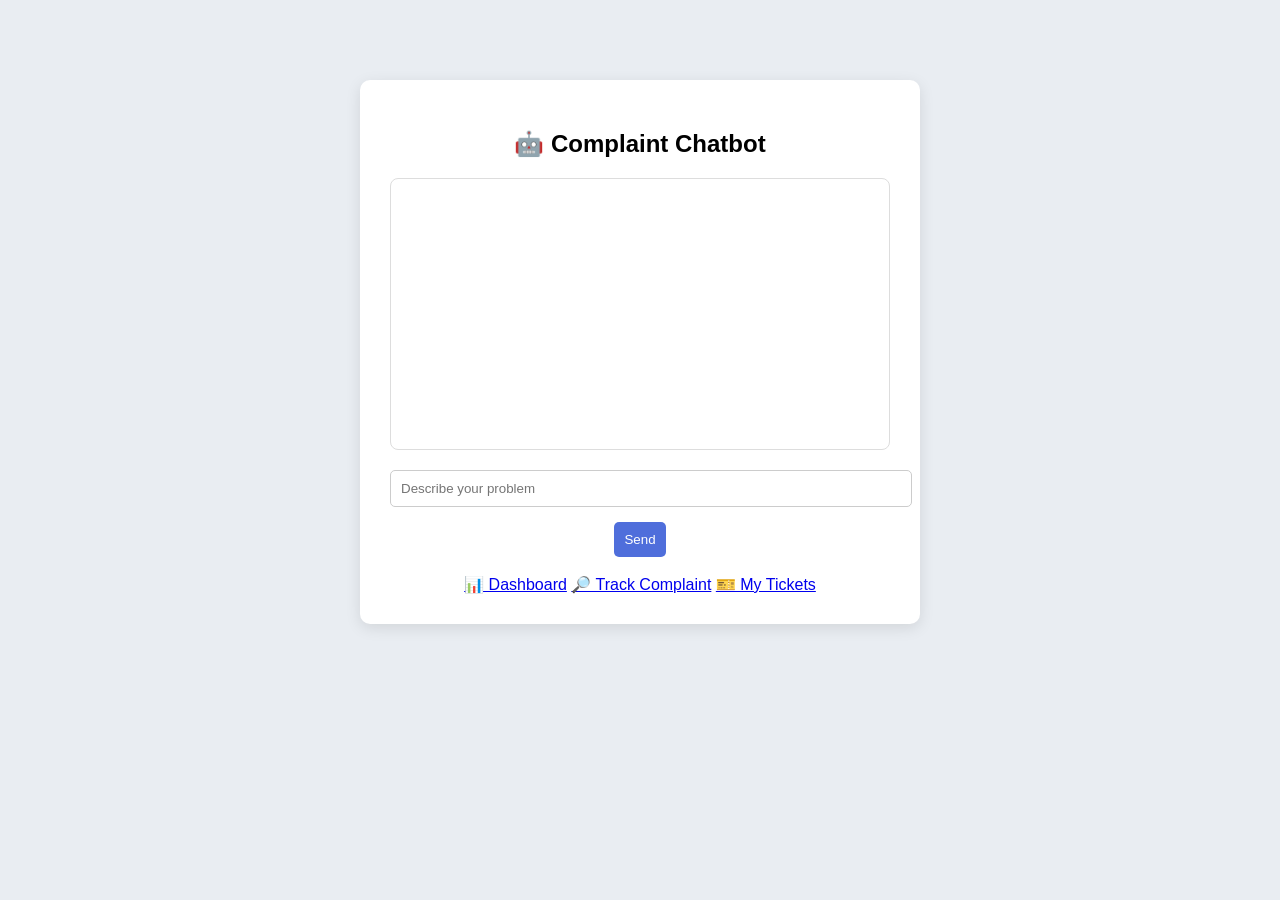
<file: templates/index.html>
<!DOCTYPE html>
<html>

<head>

<title>Complaint Chatbot</title>

<link rel="stylesheet" href="/static/style.css">

</head>

<body>

<div class="container">

<h2>🤖 Complaint Chatbot</h2>

<div id="chatbox" class="chatbox"></div>

<input id="message" placeholder="Describe your problem">

<button onclick="sendMessage()">Send</button>

<br><br>

<a href="/dashboard">📊 Dashboard</a>

<a href="/track">🔎 Track Complaint</a>

<a href="/my_tickets">🎫 My Tickets</a>

</div>

<script src="/static/chatbot.js"></script>

</body>
</html>
</file>
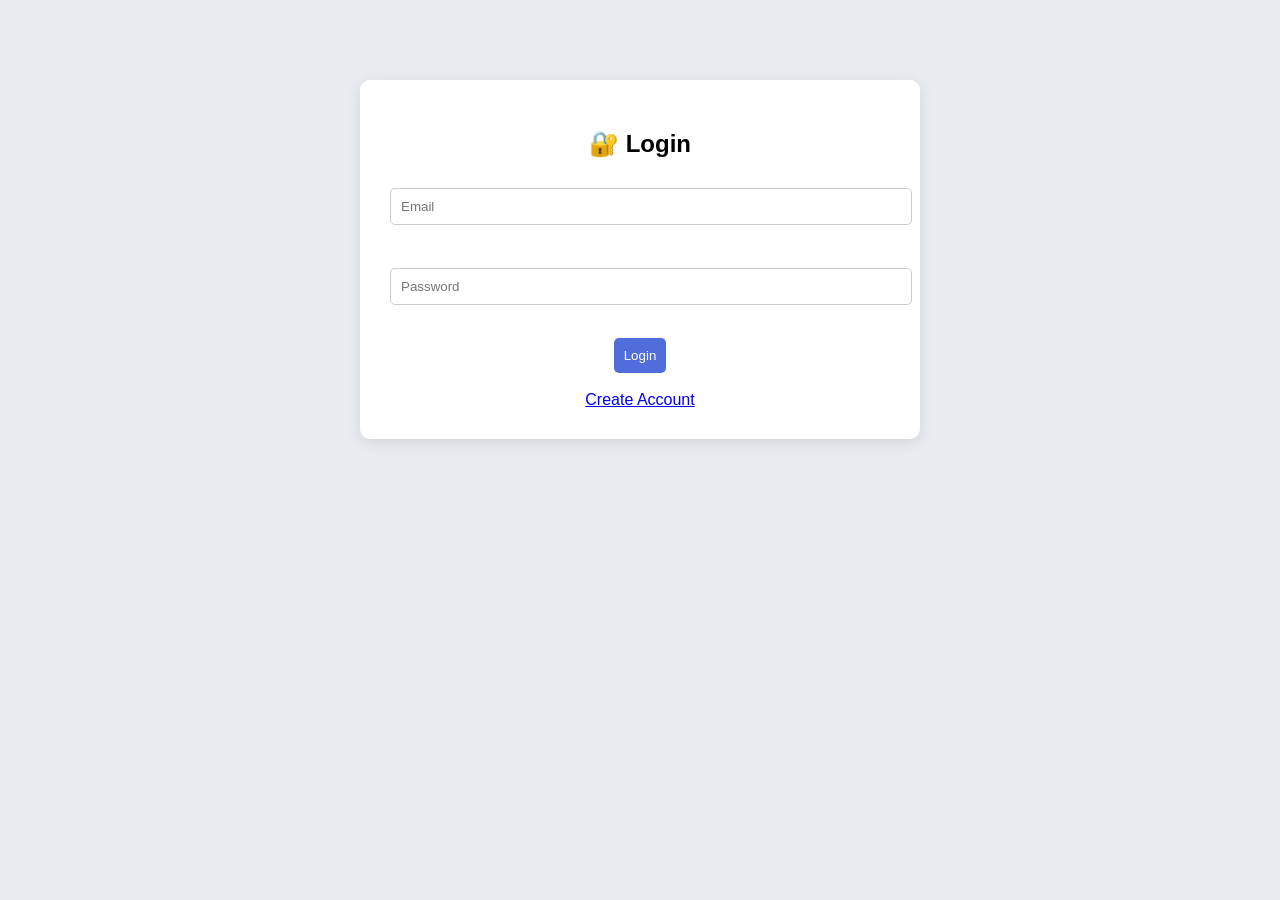
<file: templates/login.html>
<!DOCTYPE html>
<html>

<head>

<title>Login</title>

<link rel="stylesheet" href="/static/style.css">

</head>

<body>

<div class="container">

<h2>🔐 Login</h2>

<form method="POST">

<input name="email" placeholder="Email">

<br><br>

<input name="password" placeholder="Password">

<br><br>

<button>Login</button>

</form>

<br>

<a href="/register">Create Account</a>

</div>

</body>
</html>
</file>
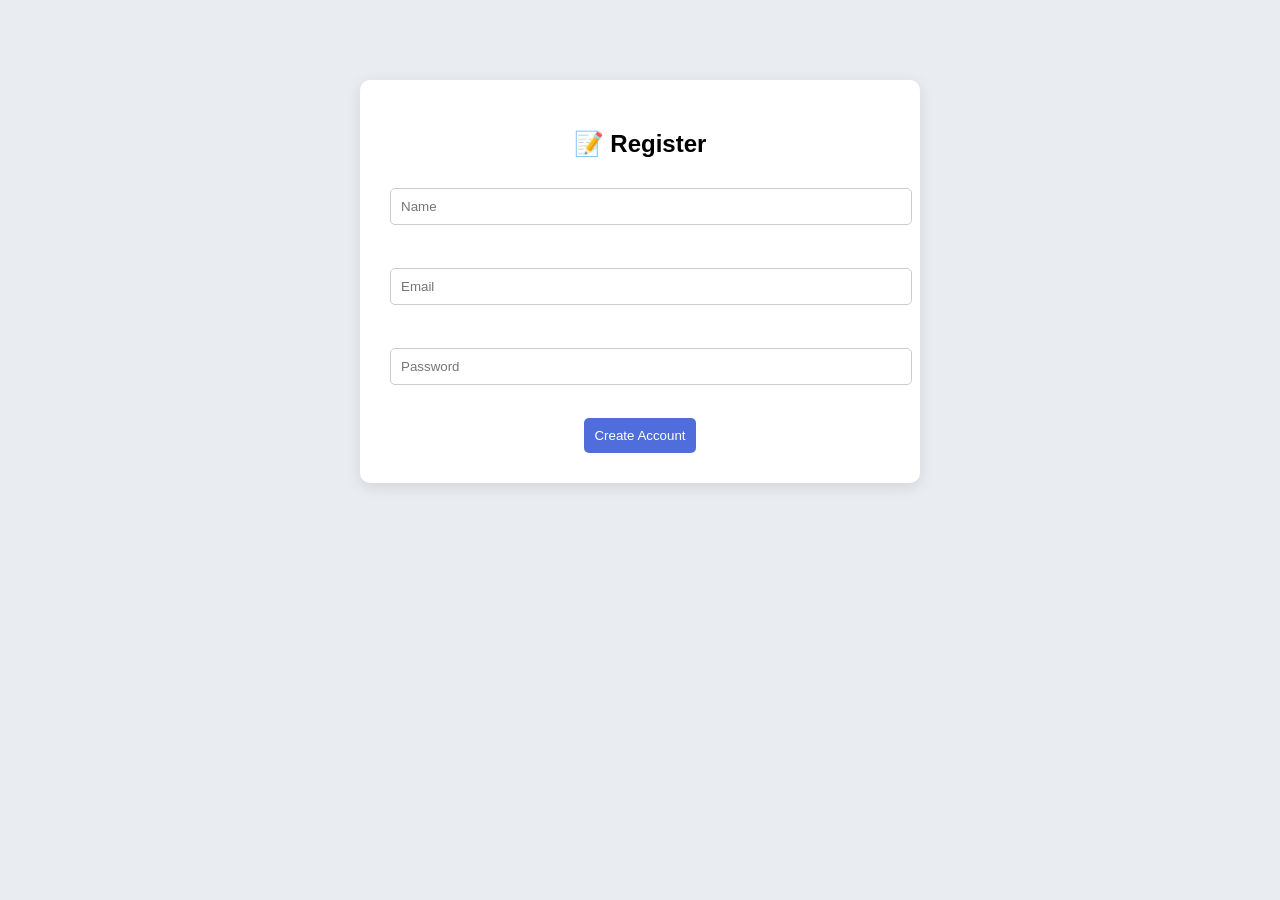
<file: templates/register.html>
<!DOCTYPE html>
<html>

<head>

<title>Register</title>

<link rel="stylesheet" href="/static/style.css">

</head>

<body>

<div class="container">

<h2>📝 Register</h2>

<form method="POST">

<input name="name" placeholder="Name">

<br><br>

<input name="email" placeholder="Email">

<br><br>

<input name="password" placeholder="Password">

<br><br>

<button>Create Account</button>

</form>

</div>

</body>
</html>
</file>
<file: static/style.css>
body{
font-family:Arial, Helvetica, sans-serif;
background:#e9edf2;
margin:0;
padding:0;
}



/* container */

.container{
width:500px;
margin:auto;
margin-top:80px;
background:white;
padding:30px;
border-radius:10px;
box-shadow:0px 4px 15px rgba(0,0,0,0.1);
text-align:center;
}



/* inputs */

input, textarea{
width:100%;
padding:10px;
margin-top:10px;
margin-bottom:15px;
border:1px solid #ccc;
border-radius:5px;
}



/* buttons */

button{
background:#4f6edb;
color:white;
border:none;
padding:10px;
border-radius:5px;
cursor:pointer;
}

button:hover{
background:#3c55b5;
}



/* chatbox */

.chatbox{
height:250px;
border:1px solid #ddd;
border-radius:8px;
padding:10px;
overflow-y:auto;
margin-bottom:10px;
text-align:left;
}



/* dashboard cards */

.stats{
display:flex;
gap:30px;
justify-content:center;
margin-top:40px;
}



.card{
padding:20px;
border-radius:10px;
color:white;
width:180px;
text-align:center;
font-weight:600;
box-shadow:0px 3px 8px rgba(0,0,0,0.1);
}



.blue{
background:#4f6edb;
}

.cyan{
background:#27b4c7;
}

.yellow{
background:#f4b400;
}

.green{
background:#21a366;
}



/* table */

table{
width:85%;
margin:auto;
margin-top:40px;
border-collapse:collapse;
background:white;
box-shadow:0px 3px 10px rgba(0,0,0,0.1);
border-radius:8px;
overflow:hidden;
}



th{
background:#2f3b52;
color:white;
padding:14px;
}



td{
padding:12px;
border-bottom:1px solid #eee;
text-align:center;
}



tr:hover{
background:#f8fafc;
}



/* buttons */

.start-btn{
background:#facc15;
padding:6px 12px;
border-radius:5px;
color:black;
font-weight:600;
text-decoration:none;
}



.resolve-btn{
background:#16a34a;
padding:6px 12px;
border-radius:5px;
color:white;
font-weight:600;
text-decoration:none;
}



/* status colors */

.status-open{
color:#555;
font-weight:600;
}



.status-progress{
color:#f59e0b;
font-weight:600;
}



.status-resolved{
color:#16a34a;
font-weight:600;
}
</file>
